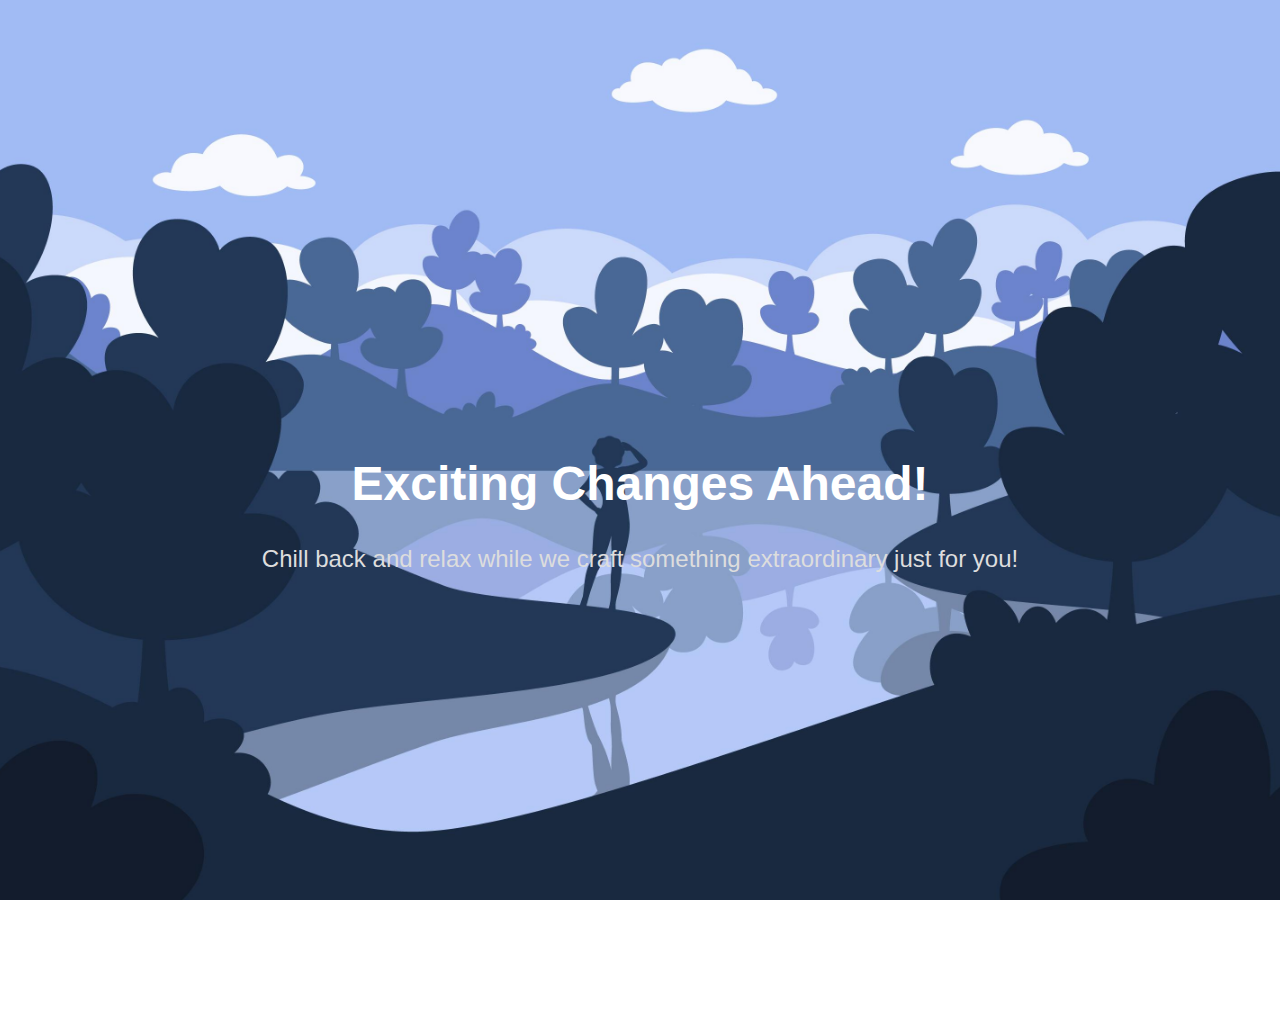
<file: about.html>
<!DOCTYPE html>
<html lang="en">
<head>
    <meta charset="UTF-8">
    <meta name="viewport" content="width=device-width, initial-scale=1.0">
    <title>Coming Soon</title>
    <style>
        body {
            font-family: 'Arial', sans-serif;
            text-align: center;
            padding: 50px;
            background: url('images/waiting.jpg') no-repeat center center fixed;
            background-size: cover;
            color: #fff; 
            height: 100vh;
            display: flex;
            flex-direction: column;
            justify-content: center;
            align-items: center;
        }

        h1 {
            font-size: 3em;
            margin-bottom: 10px;
            color: #ffffff; 
        }

        p {
            font-size: 1.5em;
            margin-bottom: 20px;
            color: #dddddd; 
        }
    </style>
</head>
<body>
    <h1><a href="index.html" style="text-decoration: none; color: #fff;">Exciting Changes Ahead!</a></h1>
    <p>Chill back and relax while we craft something extraordinary just for you!</p>
</body>
</html>
</file>
